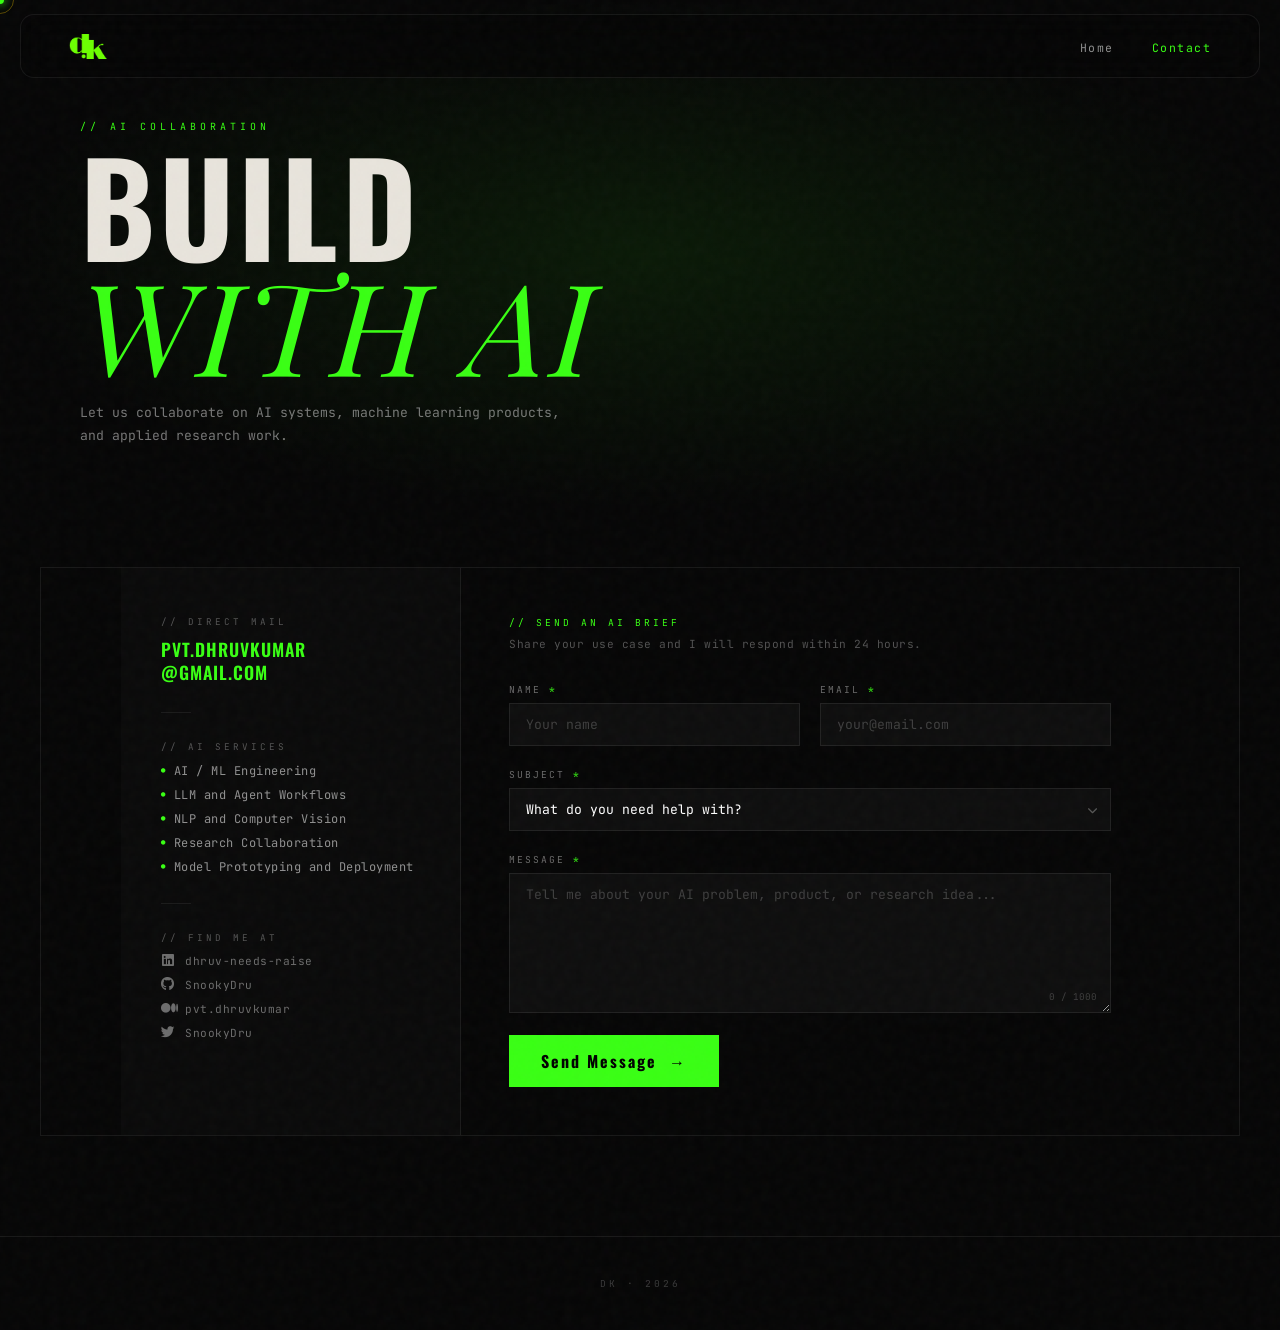
<file: ai-contact.html>
<!DOCTYPE html>
<html lang="en">
<head>
<meta charset="UTF-8">
<meta name="viewport" content="width=device-width, initial-scale=1.0">
<title>Contact AI Engineer - Dhruv Kumar</title>
<link rel="stylesheet" href="css/contact_style.css">
<link href="https://fonts.googleapis.com/css2?family=Oswald:wght@200;300;400;600;700&family=JetBrains+Mono:wght@300;400;600&family=Playfair+Display:ital,wght@1,400&display=swap" rel="stylesheet">
<link rel="stylesheet" href="https://cdnjs.cloudflare.com/ajax/libs/font-awesome/6.0.0/css/all.min.css">
<style>
  :root {
    --gold: #39ff14;
    --gold-dim: rgba(57,255,20,0.12);
    --gold-glow: 0 0 20px rgba(57,255,20,0.35);
  }
  .left-half { display: none; }
  .right-half {
    flex: 1;
    opacity: .08;
    background: radial-gradient(ellipse at center, var(--green) 0%, transparent 72%);
  }
  .hero-center-line { display: none; }
  .nav-links a:hover,
  .nav-links a.nav-active,
  .contact-socials a:hover { color: var(--green); }
</style>
</head>
<body>

<div class="cursor" id="cursor"></div>
<div class="cursor-trail" id="cursorTrail"></div>
<div class="grain"></div>

<nav class="navbar" id="navbar">
  <a href="ai.html" class="logo">
    <img src="assets/dk logo/logo neon.png" class="logo-gold" alt="DK">
    <img src="assets/dk logo/logo white.png" class="logo-white" alt="DK">
  </a>
  <div class="nav-links">
    <a href="ai.html">Home</a>
    <a href="ai-contact.html" class="nav-active">Contact</a>
  </div>
</nav>

<section class="contact-hero">
  <div class="hero-bg">
    <div class="hero-half left-half"></div>
    <div class="hero-half right-half"></div>
    <div class="hero-center-line"></div>
  </div>
  <div class="hero-content">
    <p class="hero-eyebrow">// AI COLLABORATION</p>
    <h1 class="hero-title">
      BUILD<br>
      <em>WITH AI</em>
    </h1>
    <p class="hero-sub">Let us collaborate on AI systems, machine learning products, and applied research work.</p>
  </div>
</section>

<main class="contact-main">
  <aside class="contact-info" data-reveal>
    <div class="info-block">
      <div class="info-label">// DIRECT MAIL</div>
      <a href="mailto:pvt.dhruvkumar@gmail.com" class="info-email">
        PVT.DHRUVKUMAR<br>@GMAIL.COM
      </a>
    </div>

    <div class="info-divider"></div>

    <div class="info-block">
      <div class="info-label">// AI SERVICES</div>
      <ul class="help-list">
        <li><span class="help-dot green-dot">●</span> AI / ML Engineering</li>
        <li><span class="help-dot green-dot">●</span> LLM and Agent Workflows</li>
        <li><span class="help-dot green-dot">●</span> NLP and Computer Vision</li>
        <li><span class="help-dot green-dot">●</span> Research Collaboration</li>
        <li><span class="help-dot green-dot">●</span> Model Prototyping and Deployment</li>
      </ul>
    </div>

    <div class="info-divider"></div>

    <div class="info-block">
      <div class="info-label">// FIND ME AT</div>
      <div class="contact-socials">
        <a href="https://www.linkedin.com/in/dhruv-needs-raise/"><i class="fab fa-linkedin"></i><span>dhruv-needs-raise</span></a>
        <a href="https://github.com/SnookyDru"><i class="fab fa-github"></i><span>SnookyDru</span></a>
        <a href="https://medium.com/@pvt.dhruvkumar"><i class="fab fa-medium"></i><span>pvt.dhruvkumar</span></a>
        <a href="https://x.com/SnookyDru"><i class="fab fa-twitter"></i><span>SnookyDru</span></a>
      </div>
    </div>
  </aside>

  <section class="contact-form-wrap" data-reveal>
    <div class="form-header">
      <p class="form-eyebrow">// SEND AN AI BRIEF</p>
      <p class="form-note">Share your use case and I will respond within 24 hours.</p>
    </div>

    <form
      id="contactForm"
      action="https://formspree.io/f/xwvrpajd"
      method="POST"
      class="contact-form"
      novalidate
    >
      <div class="form-row two-col">
        <div class="field-group">
          <label for="name">Name <span class="req">*</span></label>
          <input type="text" id="name" name="name" placeholder="Your name" required autocomplete="name">
        </div>
        <div class="field-group">
          <label for="email">Email <span class="req">*</span></label>
          <input type="email" id="email" name="email" placeholder="your@email.com" required autocomplete="email">
        </div>
      </div>

      <div class="field-group">
        <label for="subject">Subject <span class="req">*</span></label>
        <div class="select-wrap">
          <select id="subject" name="subject" required>
            <option value="" disabled selected hidden>What do you need help with?</option>
            <option value="AI / ML Solution to your problem">AI / ML Solution to your problem</option>
            <option value="Research Collaboration">Research Collaboration</option>
            <option value="LLM / Multi-Agent System">LLM / Multi-Agent System</option>
            <option value="Consulting / Freelance AI Work">Consulting / Freelance AI Work</option>
            <option value="Job / Opportunity">Job / Opportunity</option>
            <option value="Other">Other</option>
          </select>
          <i class="fas fa-chevron-down select-arrow"></i>
        </div>
      </div>

      <div class="field-group">
        <label for="message">Message <span class="req">*</span></label>
        <textarea id="message" name="message" rows="6" placeholder="Tell me about your AI problem, product, or research idea..." required></textarea>
        <span class="char-count" id="charCount">0 / 1000</span>
      </div>

      <input type="text" name="_gotcha" style="display:none">
      <input type="hidden" name="_subject" value="New AI inquiry from portfolio">

      <button type="submit" class="submit-btn" id="submitBtn">
        <span class="btn-text">Send Message</span>
        <span class="btn-icon">→</span>
        <span class="btn-loading" style="display:none"><i class="fas fa-circle-notch fa-spin"></i></span>
      </button>
    </form>

    <div class="form-success" id="formSuccess" style="display:none">
      <div class="success-icon">✓</div>
      <h3>Message Sent!</h3>
      <p>Thanks for sharing your AI brief. I will get back to you soon.</p>
      <button onclick="resetForm()" class="reset-btn">Send Another</button>
    </div>

    <div class="form-error-msg" id="formError" style="display:none">
      <i class="fas fa-exclamation-triangle"></i>
      Something went wrong. Please email me directly at
      <a href="mailto:pvt.dhruvkumar@gmail.com">pvt.dhruvkumar@gmail.com</a>
    </div>
  </section>
</main>

<footer class="contact-footer" data-reveal>
  <div class="footer-inner">
    <div class="footer-split">
      <a href="" class="footer-world red-world"></a>
      <div class="footer-center">
        <span class="footer-mark">DK · 2026</span>
      </div>
      <a href="" class="footer-world green-world"></a>
    </div>
  </div>
</footer>

<script src="js/cursor.js"></script>
<script src="js/contact_script.js"></script>
</body>
</html>
</file>
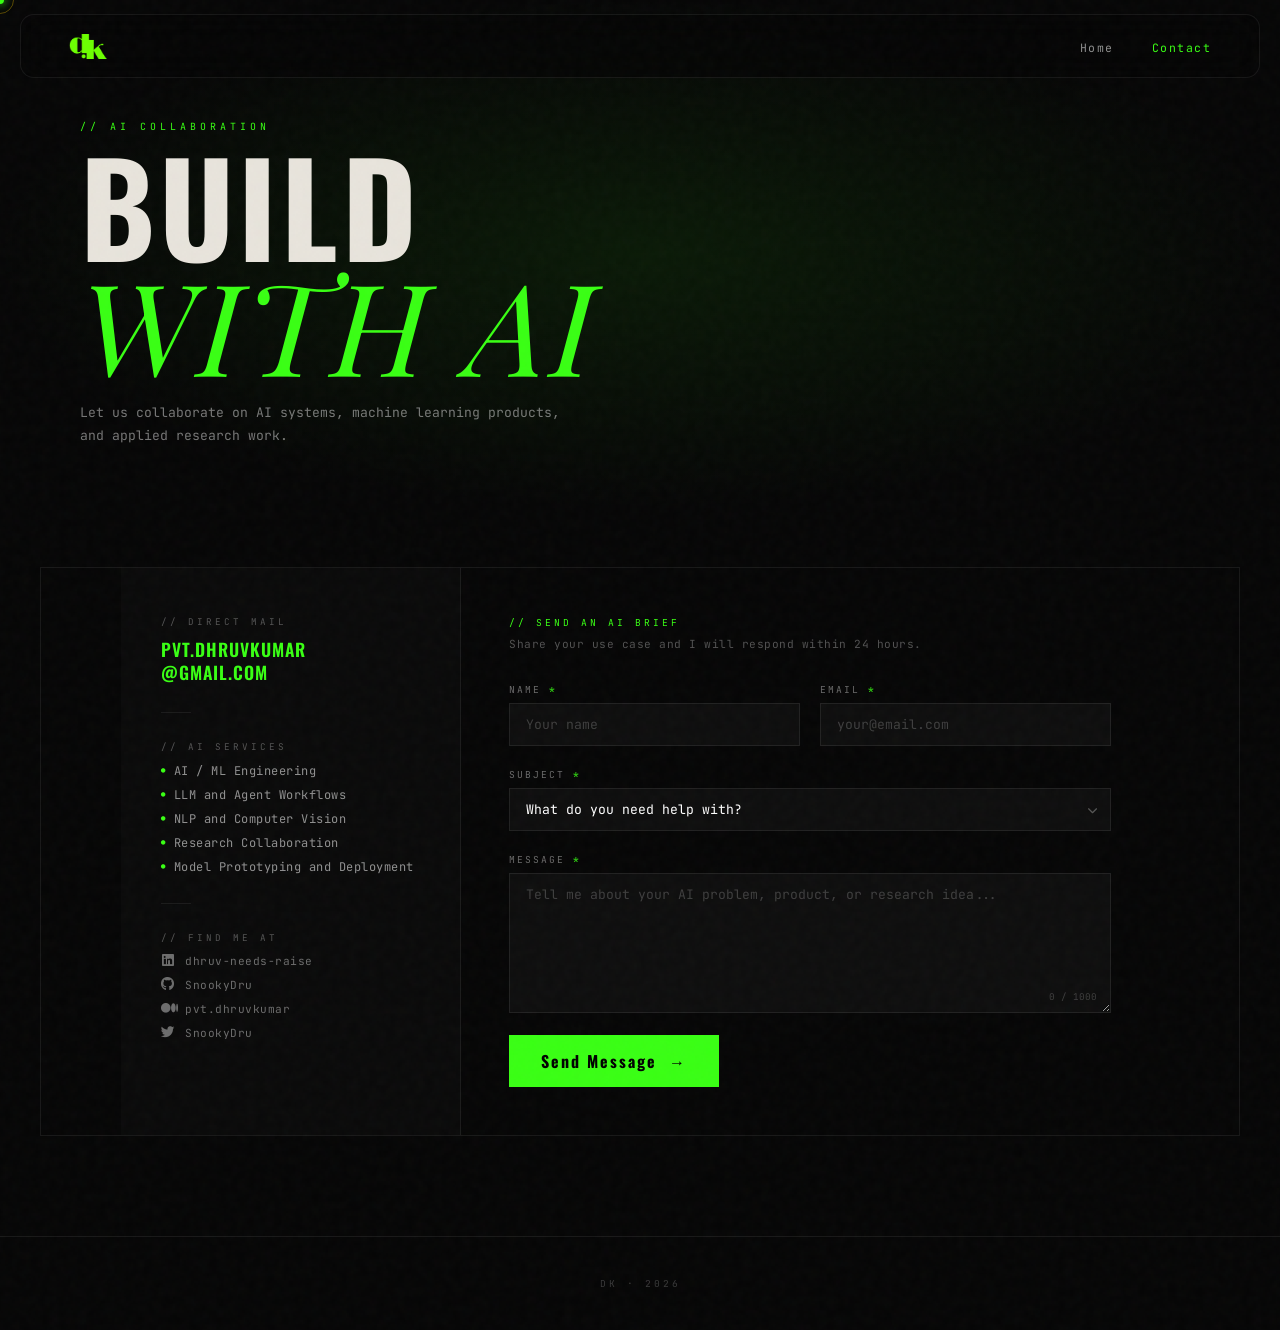
<file: contact-dhruv.html>
<!DOCTYPE html>
<html lang="en">
<head>
<meta charset="UTF-8">
<meta name="viewport" content="width=device-width, initial-scale=1.0">
<title>Contact</title>
<link rel="stylesheet" href="css/contact_style.css">
<link rel="icon" type="image/png" href="assets/dk logo/logo neon.png">
<link href="https://fonts.googleapis.com/css2?family=Oswald:wght@200;300;400;600;700&family=JetBrains+Mono:wght@300;400;600&family=Playfair+Display:ital,wght@1,400&display=swap" rel="stylesheet">
<link rel="stylesheet" href="https://cdnjs.cloudflare.com/ajax/libs/font-awesome/6.0.0/css/all.min.css">
<style>
  :root {
    --gold: #39ff14;
    --gold-dim: rgba(57,255,20,0.12);
    --gold-glow: 0 0 20px rgba(57,255,20,0.35);
  }
  .left-half { display: none; }
  .right-half {
    flex: 1;
    opacity: .08;
    background: radial-gradient(ellipse at center, var(--green) 0%, transparent 72%);
  }
  .hero-center-line { display: none; }
  .nav-links a:hover,
  .nav-links a.nav-active,
  .contact-socials a:hover { color: var(--green); }
</style>
</head>
<body>

<div class="cursor" id="cursor"></div>
<div class="cursor-trail" id="cursorTrail"></div>
<div class="grain"></div>

<nav class="navbar" id="navbar">
  <a href="index.html" class="logo">
    <img src="assets/dk logo/logo neon.png" class="logo-gold" alt="DK">
    <img src="assets/dk logo/logo white.png" class="logo-white" alt="DK">
  </a>
  <div class="nav-links">
    <a href="index.html">Home</a>
    <a href="contact-dhruv.html" class="nav-active">Contact</a>
  </div>
</nav>

<section class="contact-hero">
  <div class="hero-bg">
    <div class="hero-half left-half"></div>
    <div class="hero-half right-half"></div>
    <div class="hero-center-line"></div>
  </div>
  <div class="hero-content">
    <p class="hero-eyebrow">// AI COLLABORATION</p>
    <h1 class="hero-title">
      BUILD<br>
      <em>WITH AI</em>
    </h1>
    <p class="hero-sub">Let us collaborate on AI systems, machine learning products, and applied research work.</p>
  </div>
</section>

<main class="contact-main">
  <aside class="contact-info" data-reveal>
    <div class="info-block">
      <div class="info-label">// DIRECT MAIL</div>
      <a href="mailto:pvt.dhruvkumar@gmail.com" class="info-email">
        PVT.DHRUVKUMAR<br>@GMAIL.COM
      </a>
    </div>

    <div class="info-divider"></div>

    <div class="info-block">
      <div class="info-label">// AI SERVICES</div>
      <ul class="help-list">
        <li><span class="help-dot green-dot">●</span> AI / ML Engineering</li>
        <li><span class="help-dot green-dot">●</span> LLM and Agent Workflows</li>
        <li><span class="help-dot green-dot">●</span> NLP and Computer Vision</li>
        <li><span class="help-dot green-dot">●</span> Research Collaboration</li>
        <li><span class="help-dot green-dot">●</span> Model Prototyping and Deployment</li>
      </ul>
    </div>

    <div class="info-divider"></div>

    <div class="info-block">
      <div class="info-label">// FIND ME AT</div>
      <div class="contact-socials">
        <a href="https://www.linkedin.com/in/dhruv-needs-raise/"><i class="fab fa-linkedin"></i><span>dhruv-needs-raise</span></a>
        <a href="https://github.com/SnookyDru"><i class="fab fa-github"></i><span>SnookyDru</span></a>
        <a href="https://medium.com/@pvt.dhruvkumar"><i class="fab fa-medium"></i><span>pvt.dhruvkumar</span></a>
        <a href="https://x.com/SnookyDru"><i class="fab fa-twitter"></i><span>SnookyDru</span></a>
      </div>
    </div>
  </aside>

  <section class="contact-form-wrap" data-reveal>
    <div class="form-header">
      <p class="form-eyebrow">// SEND AN AI BRIEF</p>
      <p class="form-note">Share your use case and I will respond within 24 hours.</p>
    </div>

    <form
      id="contactForm"
      action="https://formspree.io/f/xwvrpajd"
      method="POST"
      class="contact-form"
      novalidate
    >
      <div class="form-row two-col">
        <div class="field-group">
          <label for="name">Name <span class="req">*</span></label>
          <input type="text" id="name" name="name" placeholder="Your name" required autocomplete="name">
        </div>
        <div class="field-group">
          <label for="email">Email <span class="req">*</span></label>
          <input type="email" id="email" name="email" placeholder="your@email.com" required autocomplete="email">
        </div>
      </div>

      <div class="field-group">
        <label for="subject">Subject <span class="req">*</span></label>
        <div class="select-wrap">
          <select id="subject" name="subject" required>
            <option value="" disabled selected hidden>What do you need help with?</option>
            <option value="AI / ML Solution to your problem">AI / ML Solution to your problem</option>
            <option value="Research Collaboration">Research Collaboration</option>
            <option value="LLM / Multi-Agent System">LLM / Multi-Agent System</option>
            <option value="Consulting / Freelance AI Work">Consulting / Freelance AI Work</option>
            <option value="Job / Opportunity">Job / Opportunity</option>
            <option value="Other">Other</option>
          </select>
          <i class="fas fa-chevron-down select-arrow"></i>
        </div>
      </div>

      <div class="field-group">
        <label for="message">Message <span class="req">*</span></label>
        <textarea id="message" name="message" rows="6" placeholder="Tell me about your AI problem, product, or research idea..." required></textarea>
        <span class="char-count" id="charCount">0 / 1000</span>
      </div>

      <input type="text" name="_gotcha" style="display:none">
      <input type="hidden" name="_subject" value="New AI inquiry from portfolio">

      <button type="submit" class="submit-btn" id="submitBtn">
        <span class="btn-text">Send Message</span>
        <span class="btn-icon">→</span>
        <span class="btn-loading" style="display:none"><i class="fas fa-circle-notch fa-spin"></i></span>
      </button>
    </form>

    <div class="form-success" id="formSuccess" style="display:none">
      <div class="success-icon">✓</div>
      <h3>Message Sent!</h3>
      <p>Thanks for sharing your AI brief. I will get back to you soon.</p>
      <button onclick="resetForm()" class="reset-btn">Send Another</button>
    </div>

    <div class="form-error-msg" id="formError" style="display:none">
      <i class="fas fa-exclamation-triangle"></i>
      Something went wrong. Please email me directly at
      <a href="mailto:pvt.dhruvkumar@gmail.com">pvt.dhruvkumar@gmail.com</a>
    </div>
  </section>
</main>

<footer class="contact-footer" data-reveal>
  <div class="footer-inner">
    <div class="footer-split">
      <a href="" class="footer-world red-world"></a>
      <div class="footer-center">
        <span class="footer-mark">DK · 2026</span>
      </div>
      <a href="" class="footer-world green-world"></a>
    </div>
  </div>
</footer>

<script src="js/cursor.js"></script>
<script src="js/contact_script.js"></script>
</body>
</html>
</file>
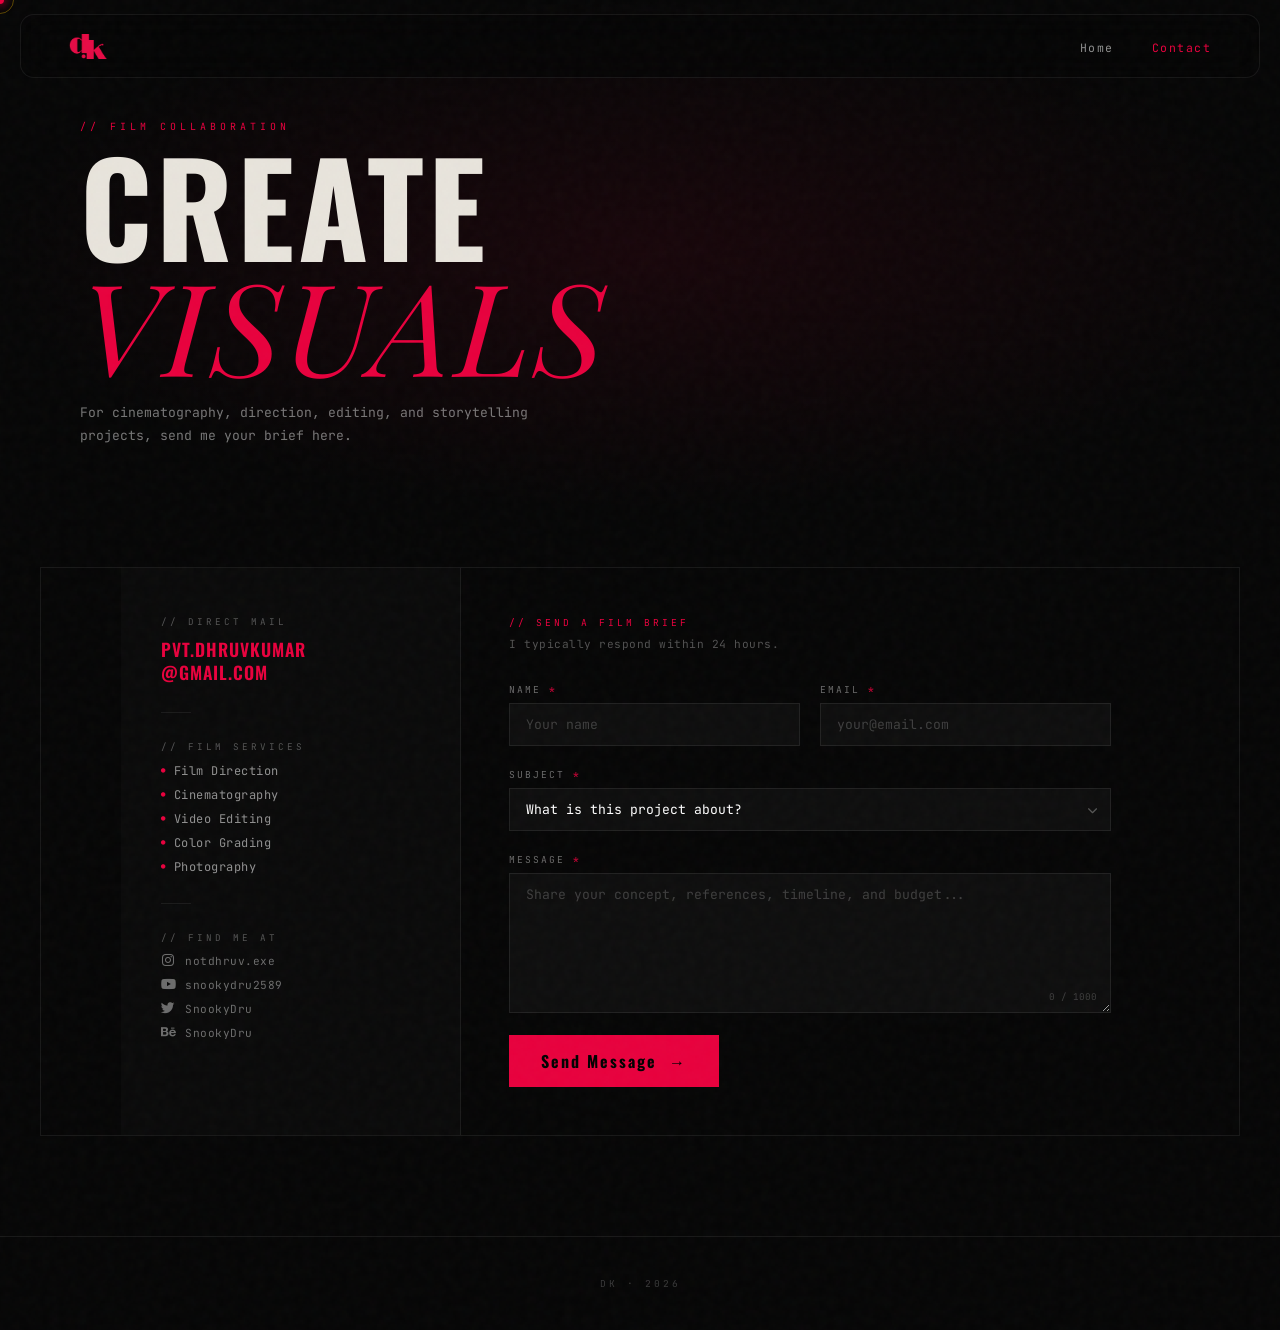
<file: film-contact.html>
<!DOCTYPE html>
<html lang="en">
<head>
<meta charset="UTF-8">
<meta name="viewport" content="width=device-width, initial-scale=1.0">
<title>Contact Filmmaker - Dhruv Kumar</title>
<link rel="stylesheet" href="css/contact_style.css">
<link href="https://fonts.googleapis.com/css2?family=Oswald:wght@200;300;400;600;700&family=JetBrains+Mono:wght@300;400;600&family=Playfair+Display:ital,wght@1,400&display=swap" rel="stylesheet">
<link rel="stylesheet" href="https://cdnjs.cloudflare.com/ajax/libs/font-awesome/6.0.0/css/all.min.css">
<style>
  :root {
    --gold: #e8003d;
    --gold-dim: rgba(232,0,61,0.12);
    --gold-glow: 0 0 20px rgba(232,0,61,0.35);
  }
  .right-half { display: none; }
  .left-half {
    flex: 1;
    opacity: .08;
    background: radial-gradient(ellipse at center, var(--red) 0%, transparent 72%);
  }
  .hero-center-line { display: none; }
  .nav-links a:hover,
  .nav-links a.nav-active,
  .contact-socials a:hover { color: var(--red); }
</style>
</head>
<body>

<div class="cursor" id="cursor"></div>
<div class="cursor-trail" id="cursorTrail"></div>
<div class="grain"></div>

<nav class="navbar" id="navbar">
  <a href="film.html" class="logo">
    <img src="assets/dk logo/logo red.png" class="logo-gold" alt="DK">
    <img src="assets/dk logo/logo white.png" class="logo-white" alt="DK">
  </a>
  <div class="nav-links">
    <a href="film.html">Home</a>
    <a href="film-contact.html" class="nav-active">Contact</a>
  </div>
</nav>

<section class="contact-hero">
  <div class="hero-bg">
    <div class="hero-half left-half"></div>
    <div class="hero-half right-half"></div>
    <div class="hero-center-line"></div>
  </div>
  <div class="hero-content">
    <p class="hero-eyebrow">// FILM COLLABORATION</p>
    <h1 class="hero-title">
      CREATE<br>
      <em>VISUALS</em>
    </h1>
    <p class="hero-sub">For cinematography, direction, editing, and storytelling projects, send me your brief here.</p>
  </div>
</section>

<main class="contact-main">
  <aside class="contact-info" data-reveal>
    <div class="info-block">
      <div class="info-label">// DIRECT MAIL</div>
      <a href="mailto:pvt.dhruvkumar@gmail.com" class="info-email">
        PVT.DHRUVKUMAR<br>@GMAIL.COM
      </a>
    </div>

    <div class="info-divider"></div>

    <div class="info-block">
      <div class="info-label">// FILM SERVICES</div>
      <ul class="help-list">
        <li><span class="help-dot red-dot">●</span> Film Direction</li>
        <li><span class="help-dot red-dot">●</span> Cinematography</li>
        <li><span class="help-dot red-dot">●</span> Video Editing</li>
        <li><span class="help-dot red-dot">●</span> Color Grading</li>
        <li><span class="help-dot red-dot">●</span> Photography</li>
      </ul>
    </div>

    <div class="info-divider"></div>

    <div class="info-block">
      <div class="info-label">// FIND ME AT</div>
      <div class="contact-socials">
        <a href="https://www.instagram.com/notdhruv.exe/"><i class="fab fa-instagram"></i><span>notdhruv.exe</span></a>
        <a href="https://www.youtube.com/@snookydru2589"><i class="fab fa-youtube"></i><span>snookydru2589</span></a>
        <a href="https://x.com/SnookyDru"><i class="fab fa-twitter"></i><span>SnookyDru</span></a>
        <a href="https://www.behance.net/SnookyDru"><i class="fab fa-behance"></i><span>SnookyDru</span></a>
      </div>
    </div>
  </aside>

  <section class="contact-form-wrap" data-reveal>
    <div class="form-header">
      <p class="form-eyebrow">// SEND A FILM BRIEF</p>
      <p class="form-note">I typically respond within 24 hours.</p>
    </div>

    <form
      id="contactForm"
      action="https://formspree.io/f/xwvrpajd"
      method="POST"
      class="contact-form"
      novalidate
    >
      <div class="form-row two-col">
        <div class="field-group">
          <label for="name">Name <span class="req">*</span></label>
          <input type="text" id="name" name="name" placeholder="Your name" required autocomplete="name">
        </div>
        <div class="field-group">
          <label for="email">Email <span class="req">*</span></label>
          <input type="email" id="email" name="email" placeholder="your@email.com" required autocomplete="email">
        </div>
      </div>

      <div class="field-group">
        <label for="subject">Subject <span class="req">*</span></label>
        <div class="select-wrap">
          <select id="subject" name="subject" required>
            <option value="" disabled selected hidden>What is this project about?</option>
            <option value="Film Direction">Film Direction</option>
            <option value="Cinematography">Cinematography</option>
            <option value="Video Editing">Video Editing</option>
            <option value="Photography">Photography</option>
            <option value="Creative Collaboration">Creative Collaboration</option>
            <option value="Other">Other</option>
          </select>
          <i class="fas fa-chevron-down select-arrow"></i>
        </div>
      </div>

      <div class="field-group">
        <label for="message">Message <span class="req">*</span></label>
        <textarea id="message" name="message" rows="6" placeholder="Share your concept, references, timeline, and budget..." required></textarea>
        <span class="char-count" id="charCount">0 / 1000</span>
      </div>

      <input type="text" name="_gotcha" style="display:none">
      <input type="hidden" name="_subject" value="New film inquiry from portfolio">

      <button type="submit" class="submit-btn" id="submitBtn">
        <span class="btn-text">Send Message</span>
        <span class="btn-icon">→</span>
        <span class="btn-loading" style="display:none"><i class="fas fa-circle-notch fa-spin"></i></span>
      </button>
    </form>

    <div class="form-success" id="formSuccess" style="display:none">
      <div class="success-icon">✓</div>
      <h3>Message Sent!</h3>
      <p>Thanks for reaching out. I will get back to you shortly.</p>
      <button onclick="resetForm()" class="reset-btn">Send Another</button>
    </div>

    <div class="form-error-msg" id="formError" style="display:none">
      <i class="fas fa-exclamation-triangle"></i>
      Something went wrong. Please email me directly at
      <a href="mailto:pvt.dhruvkumar@gmail.com">pvt.dhruvkumar@gmail.com</a>
    </div>
  </section>
</main>

<footer class="contact-footer" data-reveal>
  <div class="footer-inner">
    <div class="footer-split">
      <a href="" class="footer-world red-world"></a>
      <div class="footer-center">
        <span class="footer-mark">DK · 2026</span>
      </div>
      <a href="" class="footer-world green-world"></a>
    </div>
  </div>
</footer>

<script src="js/cursor.js"></script>
<script src="js/contact_script.js"></script>
</body>
</html>
</file>
<file: css/contact_style.css>
/* =============================================
   CONTACT PAGE — Dual-World Gold Theme
   Sits between Film (red) and AI (green)
   ============================================= */

:root {
  --gold:        #f5c400;
  --gold-dim:    rgba(245,196,0,0.12);
  --gold-glow:   0 0 20px rgba(245,196,0,0.35);
  --red:         #e8003d;
  --green:       #39ff14;
  --white:       #ffffff;
  --off-white:   #e8e4dc;
  --bg:          #060606;
  --bg-warm:     #0b0a08;
  --border:      rgba(255,255,255,0.07);
  --font-display:'Oswald', sans-serif;
  --font-serif:  'Playfair Display', serif;
  --font-mono:   'JetBrains Mono', monospace;
  --ease:        cubic-bezier(0.16,1,0.3,1);
}

*, *::before, *::after { margin:0; padding:0; box-sizing:border-box; }
html { scroll-behavior:smooth; }

body {
  background: var(--bg);
  color: var(--white);
  font-family: var(--font-mono);
  overflow-x: hidden;
  cursor: none;
}

::-webkit-scrollbar { width:3px; }
::-webkit-scrollbar-track { background:var(--bg); }
::-webkit-scrollbar-thumb { background:var(--gold); border-radius:2px; }

/* ── Grain ── */
.grain {
  position:fixed; inset:-200%;
  width:400%; height:400%;
  background-image:url("data:image/svg+xml,%3Csvg viewBox='0 0 512 512' xmlns='http://www.w3.org/2000/svg'%3E%3Cfilter id='noise'%3E%3CfeTurbulence type='fractalNoise' baseFrequency='0.75' numOctaves='4' stitchTiles='stitch'/%3E%3C/filter%3E%3Crect width='100%25' height='100%25' filter='url(%23noise)'/%3E%3C/svg%3E");
  opacity:0.03; pointer-events:none; z-index:9990;
  animation:grainShift .5s steps(2) infinite;
}
@keyframes grainShift {
  0%   { transform:translate(0,0); }
  25%  { transform:translate(-2%,1%); }
  50%  { transform:translate(1%,-2%); }
  75%  { transform:translate(-1%,2%); }
  100% { transform:translate(2%,-1%); }
}

/* ── Cursor ── */
.cursor {
  position:fixed;
  width:8px; height:8px;
  background:var(--gold); border-radius:50%;
  pointer-events:none; z-index:9998;
  transform:translate(-50%,-50%);
  box-shadow:0 0 10px var(--gold);
  transition:width .2s, height .2s;
}
.cursor-trail {
  position:fixed;
  width:28px; height:28px;
  border:1px solid rgba(245,196,0,0.35); border-radius:50%;
  pointer-events:none; z-index:9997;
  transform:translate(-50%,-50%);
}

/* ── Scroll reveal ── */
[data-reveal] {
  opacity:0; transform:translateY(28px);
  transition:opacity .7s var(--ease), transform .7s var(--ease);
}
[data-reveal].revealed { opacity:1; transform:translateY(0); }

/* ============================================
   NAVBAR
   ============================================ */

.navbar {
  position:fixed; top:14px; left:50%;
  transform:translateX(-50%);
  width:calc(100% - 40px); max-width:1400px;
  padding:12px 48px;
  display:flex; justify-content:space-between; align-items:center;
  background:rgba(6,6,6,0.65);
  backdrop-filter:blur(16px); -webkit-backdrop-filter:blur(16px);
  border:1px solid var(--border); border-radius:14px;
  z-index:1000;
  transition:background .4s, border-color .4s;
}

.navbar.scrolled { background:rgba(6,6,6,0.9); border-color:rgba(245,196,0,0.2); }

.logo { position:relative; width:38px; height:38px; cursor:none; }
.logo img { position:absolute; width:100%; transition:opacity .3s; }
.logo-white { opacity:0; }
.logo:hover .logo-gold { opacity:0; }
.logo:hover .logo-white { opacity:1; }

.nav-center {
  position:absolute; left:50%; transform:translateX(-50%);
  display:flex; align-items:center; gap:20px;
  font-family:var(--font-display); font-size:.82rem; letter-spacing:3px;
}

.nav-x { opacity:.25; pointer-events:none; font-size:26px; line-height:.7; }

.nav-main {
  text-decoration:none; color:rgba(255,255,255,0.6);
  position:relative; padding-bottom:3px;
  transition:color .25s;
}
.nav-main::after {
  content:''; position:absolute; bottom:0; left:0;
  width:0; height:1px;
  transition:width .3s;
}
.nav-red { }
.nav-red::after { background:var(--red); }
.nav-red:hover { color:var(--red); }
.nav-red:hover::after { width:100%; }

.nav-green::after { background:var(--green); }
.nav-green:hover { color:var(--green); }
.nav-green:hover::after { width:100%; }

.nav-links a {
  margin-left:28px; text-decoration:none;
  color:rgba(255,255,255,0.55); font-size:.72rem; letter-spacing:1.5px;
  transition:color .25s;
}
.nav-links a:hover { color:var(--gold); }
.nav-links a.nav-active { color:var(--gold); }

/* ============================================
   HERO
   ============================================ */

.contact-hero {
  min-height:52vh;
  display:flex; align-items:flex-end;
  position:relative; overflow:hidden;
  padding-bottom:60px;
}

.hero-bg {
  position:absolute; inset:0;
  display:flex;
}

.hero-half {
  flex:1; opacity:.035;
}

.left-half {
  background:radial-gradient(ellipse at right center, var(--red) 0%, transparent 70%);
}

.right-half {
  background:radial-gradient(ellipse at left center, var(--green) 0%, transparent 70%);
}

.hero-center-line {
  position:absolute; left:50%; top:20%; bottom:0;
  width:1px;
  background:linear-gradient(to bottom, transparent, rgba(245,196,0,0.2), transparent);
}

.hero-content {
  position:relative; z-index:2;
  padding:120px 80px 0;
}

.hero-eyebrow {
  font-size:.62rem; letter-spacing:4px;
  color:var(--gold); margin-bottom:14px;
  animation:fadeUp .7s .3s both;
}

.hero-title {
  font-family:var(--font-display);
  font-size:clamp(4rem, 10vw, 11rem);
  font-weight:700; line-height:.9;
  letter-spacing:4px; color:var(--off-white);
  animation:fadeUp .8s .5s both;
}

.hero-title em {
  font-family:var(--font-serif);
  font-style:italic; font-weight:400;
  color:var(--gold); letter-spacing:3px;
}

.hero-sub {
  margin-top:20px; max-width:480px;
  font-size:.82rem; line-height:1.7;
  color:rgba(255,255,255,0.45);
  animation:fadeUp .8s .7s both;
}

@keyframes fadeUp {
  from { opacity:0; transform:translateY(18px); }
  to   { opacity:1; transform:translateY(0); }
}

/* ============================================
   MAIN LAYOUT
   ============================================ */

.contact-main {
  display:grid;
  grid-template-columns:340px 1fr;
  gap:0;
  max-width:1200px;
  margin:60px auto 100px;
  padding:0 80px;
  border:1px solid var(--border);
}

/* ── Info aside ── */
.contact-info {
  padding:48px 40px;
  border-right:1px solid var(--border);
  display:flex; flex-direction:column; gap:0;
  background:rgba(255,255,255,0.015);
}

.info-label {
  font-size:.58rem; letter-spacing:3px;
  color:rgba(255,255,255,0.3); margin-bottom:10px;
}

.info-email {
  display:block;
  font-family:var(--font-display);
  font-size:1.1rem; font-weight:600;
  color:var(--gold); text-decoration:none;
  letter-spacing:1px; line-height:1.3;
  transition:text-shadow .25s;
}
.info-email:hover { text-shadow:var(--gold-glow); }

.info-divider {
  width:30px; height:1px;
  background:var(--border); margin:28px 0;
}

.help-list {
  list-style:none; display:flex; flex-direction:column; gap:8px;
}

.help-list li {
  font-size:.75rem; color:rgba(255,255,255,0.55);
  display:flex; align-items:center; gap:8px;
  letter-spacing:.5px;
}

.help-dot { font-size:.45rem; }
.green-dot { color:var(--green); }
.red-dot   { color:var(--red); }

.contact-socials {
  display:flex; flex-direction:column; gap:10px;
}

.contact-socials a {
  display:flex; align-items:center; gap:10px;
  text-decoration:none; color:rgba(255,255,255,0.4);
  font-size:.7rem; letter-spacing:.5px;
  transition:color .25s, gap .25s;
}
.contact-socials a:hover { color:var(--gold); gap:14px; }
.contact-socials a i { font-size:.85rem; width:14px; text-align:center; }

.info-location {
  font-size:.72rem; color:rgba(255,255,255,0.4); line-height:1.6;
}
.info-location i { color:var(--gold); margin-right:6px; }

/* ── Form panel ── */
.contact-form-wrap {
  padding:48px 48px;
}

.form-header { margin-bottom:32px; }

.form-eyebrow {
  font-size:.6rem; letter-spacing:3px;
  color:var(--gold); margin-bottom:8px;
}

.form-note {
  font-size:.7rem; color:rgba(255,255,255,0.3);
  letter-spacing:.5px;
}

.contact-form { display:flex; flex-direction:column; gap:22px; }

.form-row.two-col {
  display:grid; grid-template-columns:1fr 1fr; gap:20px;
}

.field-group { display:flex; flex-direction:column; gap:7px; position:relative; }

.field-group label {
  font-size:.6rem; letter-spacing:2px;
  color:rgba(255,255,255,0.4); text-transform:uppercase;
}

.req { color:var(--gold); }

.field-group input,
.field-group textarea,
.field-group select {
  background:rgba(255,255,255,0.03);
  border:1px solid rgba(255,255,255,0.08);
  color:var(--white);
  font-family:var(--font-mono);
  font-size:.82rem;
  padding:12px 16px;
  border-radius:0;
  outline:none;
  transition:border-color .25s, background .25s, box-shadow .25s;
  -webkit-appearance:none;
  appearance:none;
}

.field-group input:focus,
.field-group textarea:focus,
.field-group select:focus {
  border-color:rgba(245,196,0,0.45);
  background:rgba(245,196,0,0.04);
  box-shadow:0 0 0 3px rgba(245,196,0,0.06);
}

.field-group input::placeholder,
.field-group textarea::placeholder { color:rgba(255,255,255,0.2); }

.field-group textarea { resize:vertical; min-height:140px; }

/* Select wrapper */
.select-wrap { position:relative; }

.select-wrap select {
  width:100%; padding-right:40px; cursor:none;
}

.select-arrow {
  position:absolute; right:14px; top:50%;
  transform:translateY(-50%);
  color:rgba(255,255,255,0.3); font-size:.65rem;
  pointer-events:none;
}

/* Select options (limited browser styling) */
.field-group select option { background:#111; color:var(--white); }
.field-group select optgroup { background:var(--gold); color:rgb(0, 0, 0); font-size:.7rem; }

/* Char count */
.char-count {
  position:absolute; bottom:10px; right:14px;
  font-size:.58rem; color:rgba(255,255,255,0.2);
  pointer-events:none; transition:color .2s;
}
.char-count.near-limit { color:rgba(245,196,0,0.6); }
.char-count.at-limit   { color:var(--red); }

/* Submit button */
.submit-btn {
  display:flex; align-items:center; justify-content:center; gap:12px;
  background:var(--gold);
  color:#000;
  font-family:var(--font-display);
  font-size:1rem; font-weight:700; letter-spacing:2px;
  padding:14px 32px;
  border:none; border-radius:0; cursor:none;
  transition:box-shadow .3s, transform .2s, background .2s;
  position:relative; overflow:hidden;
  align-self:flex-start;
  min-width:200px;
}

.submit-btn::before {
  content:'';
  position:absolute; inset:0;
  background:rgba(255,255,255,0.15);
  transform:translateX(-101%);
  transition:transform .3s ease;
}

.submit-btn:hover {
  box-shadow:var(--gold-glow);
  transform:translateY(-1px);
}

.submit-btn:hover::before { transform:translateX(0); }

.submit-btn:disabled {
  opacity:.6; transform:none; cursor:not-allowed;
}

.btn-icon { transition:transform .3s; }
.submit-btn:hover .btn-icon { transform:translateX(4px); }

/* Success / Error */
.form-success {
  text-align:center; padding:60px 20px;
  display:flex; flex-direction:column; align-items:center; gap:16px;
}

.success-icon {
  width:56px; height:56px;
  border:2px solid var(--gold);
  border-radius:50%;
  display:flex; align-items:center; justify-content:center;
  font-size:1.4rem; color:var(--gold);
  animation:popIn .5s var(--ease) both;
}

@keyframes popIn {
  from { transform:scale(0); opacity:0; }
  to   { transform:scale(1); opacity:1; }
}

.form-success h3 {
  font-family:var(--font-display); font-size:2rem; letter-spacing:2px;
  color:var(--off-white);
}

.form-success p { font-size:.8rem; color:rgba(255,255,255,0.5); }

.reset-btn {
  background:transparent; border:1px solid rgba(245,196,0,0.3);
  color:var(--gold); font-family:var(--font-mono); font-size:.75rem;
  letter-spacing:2px; padding:10px 24px; cursor:none;
  transition:border-color .25s, background .25s;
}
.reset-btn:hover { border-color:var(--gold); background:var(--gold-dim); }

.form-error-msg {
  margin-top:16px; padding:14px 18px;
  border:1px solid rgba(232,0,61,0.3);
  background:rgba(232,0,61,0.06);
  font-size:.75rem; color:rgba(255,255,255,0.6); line-height:1.7;
}
.form-error-msg i { color:var(--red); margin-right:8px; }
.form-error-msg a { color:var(--gold); text-decoration:none; }

/* ============================================
   FOOTER
   ============================================ */

.contact-footer {
  padding:40px 80px;
  border-top:1px solid var(--border);
}

.footer-split {
  display:flex; align-items:center; justify-content:space-between;
  max-width:1200px; margin:auto;
}

.footer-world {
  display:flex; align-items:center; gap:10px;
  text-decoration:none; font-family:var(--font-display);
  font-size:.85rem; letter-spacing:3px;
  transition:gap .25s, color .25s;
}

.red-world  { color:rgba(255,255,255,0.35); }
.green-world{ color:rgba(255,255,255,0.35); }

.red-world:hover   { color:var(--red);   gap:16px; }
.green-world:hover { color:var(--green); gap:16px; }

.world-label { font-size:.75rem; letter-spacing:3px; }
.world-arrow { font-size:1.1rem; opacity:.6; }

.footer-center {
  font-size:.6rem; letter-spacing:3px;
  color:rgba(255,255,255,0.2);
}

/* ============================================
   RESPONSIVE
   ============================================ */

@media (max-width:1000px) {
  .contact-main {
    grid-template-columns:1fr;
    padding:0 24px;
    margin:40px auto 80px;
  }
  .contact-info { border-right:none; border-bottom:1px solid var(--border); }
  .hero-content { padding:120px 24px 0; }
  .contact-footer { padding:32px 24px; }
}

@media (max-width:700px) {
  .form-row.two-col { grid-template-columns:1fr; }
  .navbar { padding:12px 24px; width:calc(100% - 24px); }
  .nav-center { display:none; }
  .hero-title { font-size:4rem; }
  .footer-split { flex-direction:column; gap:16px; text-align:center; }
}
</file>
